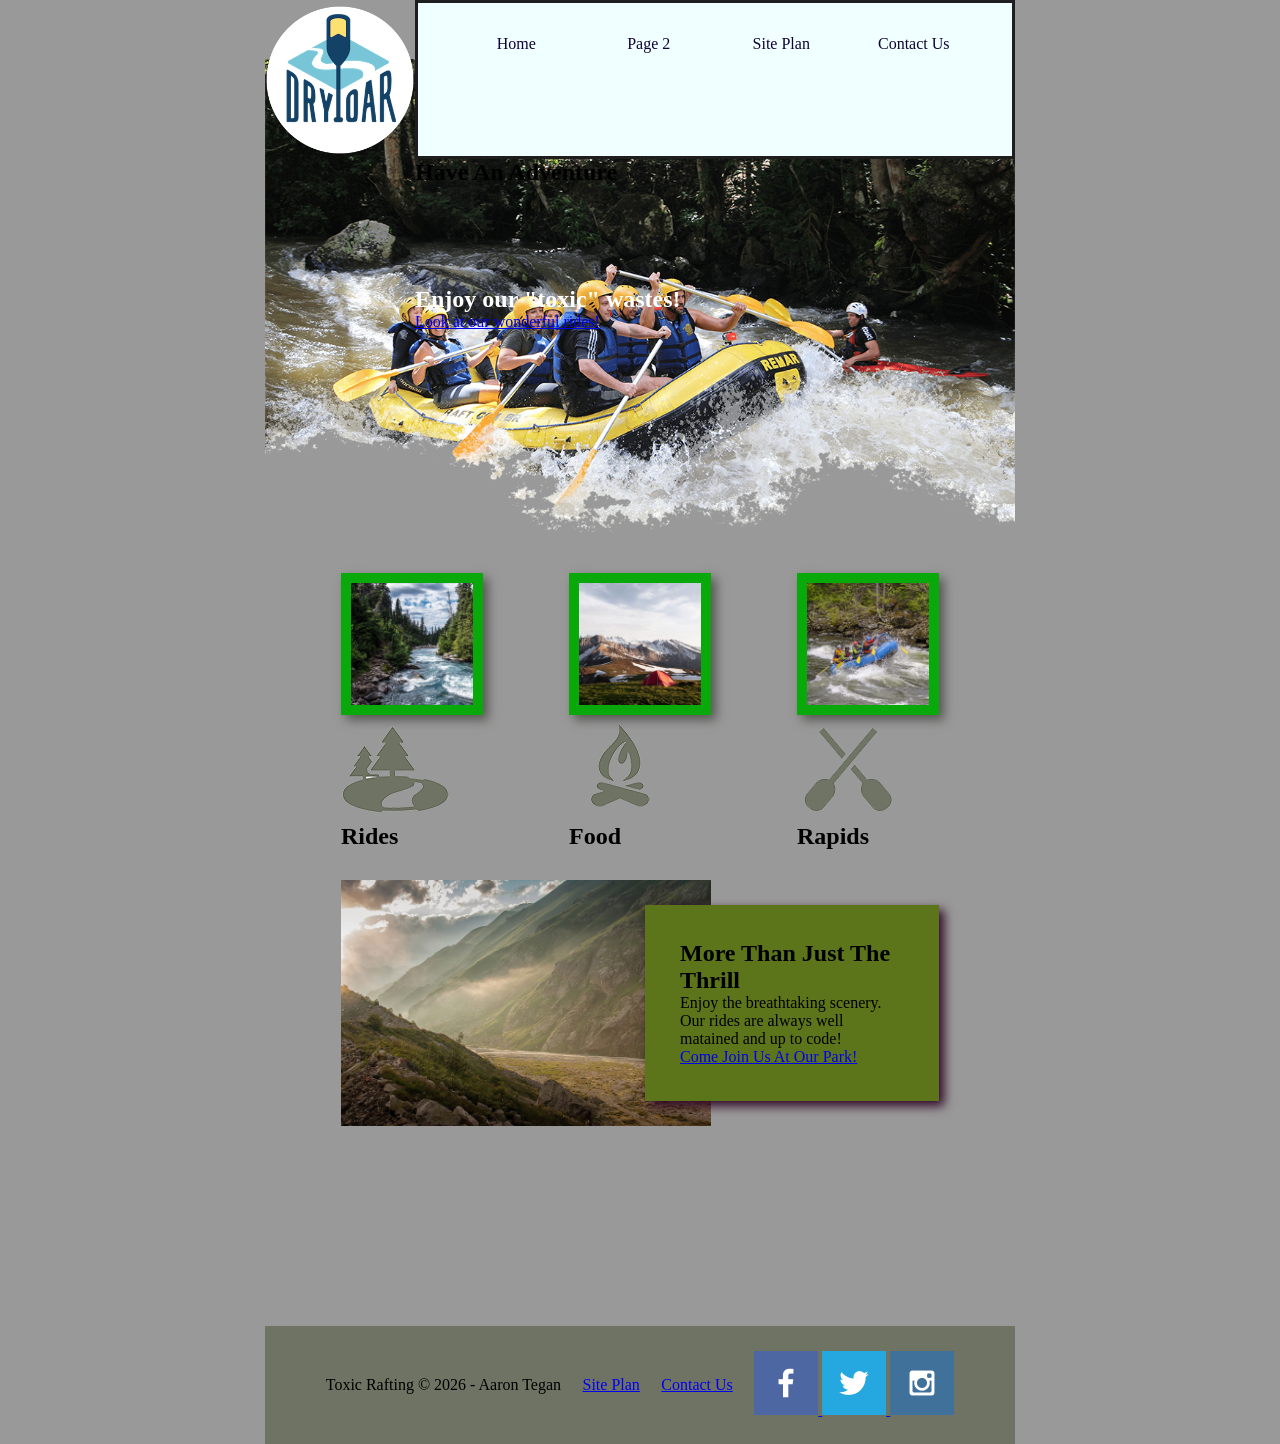
<file: wwr/Index.html>
<!DOCTYPE html>
<html lang="en">
<head>
    <meta charset="UTF-8">
    <meta http-equiv="X-UA-Compatible" content="IE=edge">
    <meta name="viewport" content="width=device-width, initial-scale=1.0">
    <link rel="stylesheet" href="styles/styles.css">
    <title>Toxic rafting | Amusement park | Home</title>
</head>
<body>
     <header>
        <a id="logo_link" href="Index.html">
            <img class="logo" src="images/logo.png" alt="Toxic Rafting Logo">
        </a>
        <nav>
            <a href="Index.html">Home</a>
            <a href="#">Page 2</a>
            <a href="site-plan-rafting.html">Site Plan</a>
            <a href="contactus.html">Contact Us</a>
        </nav>
    </header>
    <div id="hero">
    <div id="hero-box">
        <img id="hero-img" src="images/hero.png" alt="People enjoying roller coasters">
    </div>
    <section id="hero-msg">
        <h1 class="home-title">Have An Adventure</h1>
        <h2> Enjoy our "toxic" wastes!</h2>
        <div class='button-box'>
            <a class='book' href="contactus.html">Look at our wonderful rides!</a>
        </div>
    </section>
</div>
<main class="home-grid">
     <section class="rivers-card">
        <img class="card-img" src="images/rivers.jpg" alt="river in forest">
        <img class="icon" src="images/river_icon.png" alt="river icon">
        <h2>Rides</h2>
    </section>
    <section class="camping-card">
        <img class="card-img" src="images/camping.jpg" alt="tent in mountains">
        <img class="icon" src="images/fire_icon.png" alt="fire icon">
        <h2>Food</h2>
    </section>
    <section class="rapids-card">
        <img class="card-img" src="images/rapids.jpg" alt="rafting boat">
        <img class="icon" src="images/oars.png" alt="oars icon">
        <h2>Rapids</h2>
    </section>
     <img class="mountains" src="images/mountains.jpg" alt="Misty mountains">
    <section class="msg">
        <h2>More Than Just The Thrill</h2>
        <p>Enjoy the breathtaking scenery. Our rides are always well matained and up to code! </p>
        <a class='join' href="rivers.html">Come Join Us At Our Park!</a>
    </section>
</main>
<footer>
    <p>Toxic Rafting &copy; 2026 - Aaron Tegan</p>
    <p><a href="site-plan-rafting.html">Site Plan</a></p>
    <p><a href="contactus.html">Contact Us</a></p>
    <div class="social">
        <a href="https://facebook.com">
            <img src="images/facebook.png" alt="fb icon">
        </a>
        <a href="https://twitter.com">
            <img src="images/twitter.png" alt="twitter icon">
        </a>
        <a href="https://instagram.com">
            <img src="images/instagram.png" alt="instagram icon">
        </a>
    </div>
</footer>
</body>
</html>
</file>
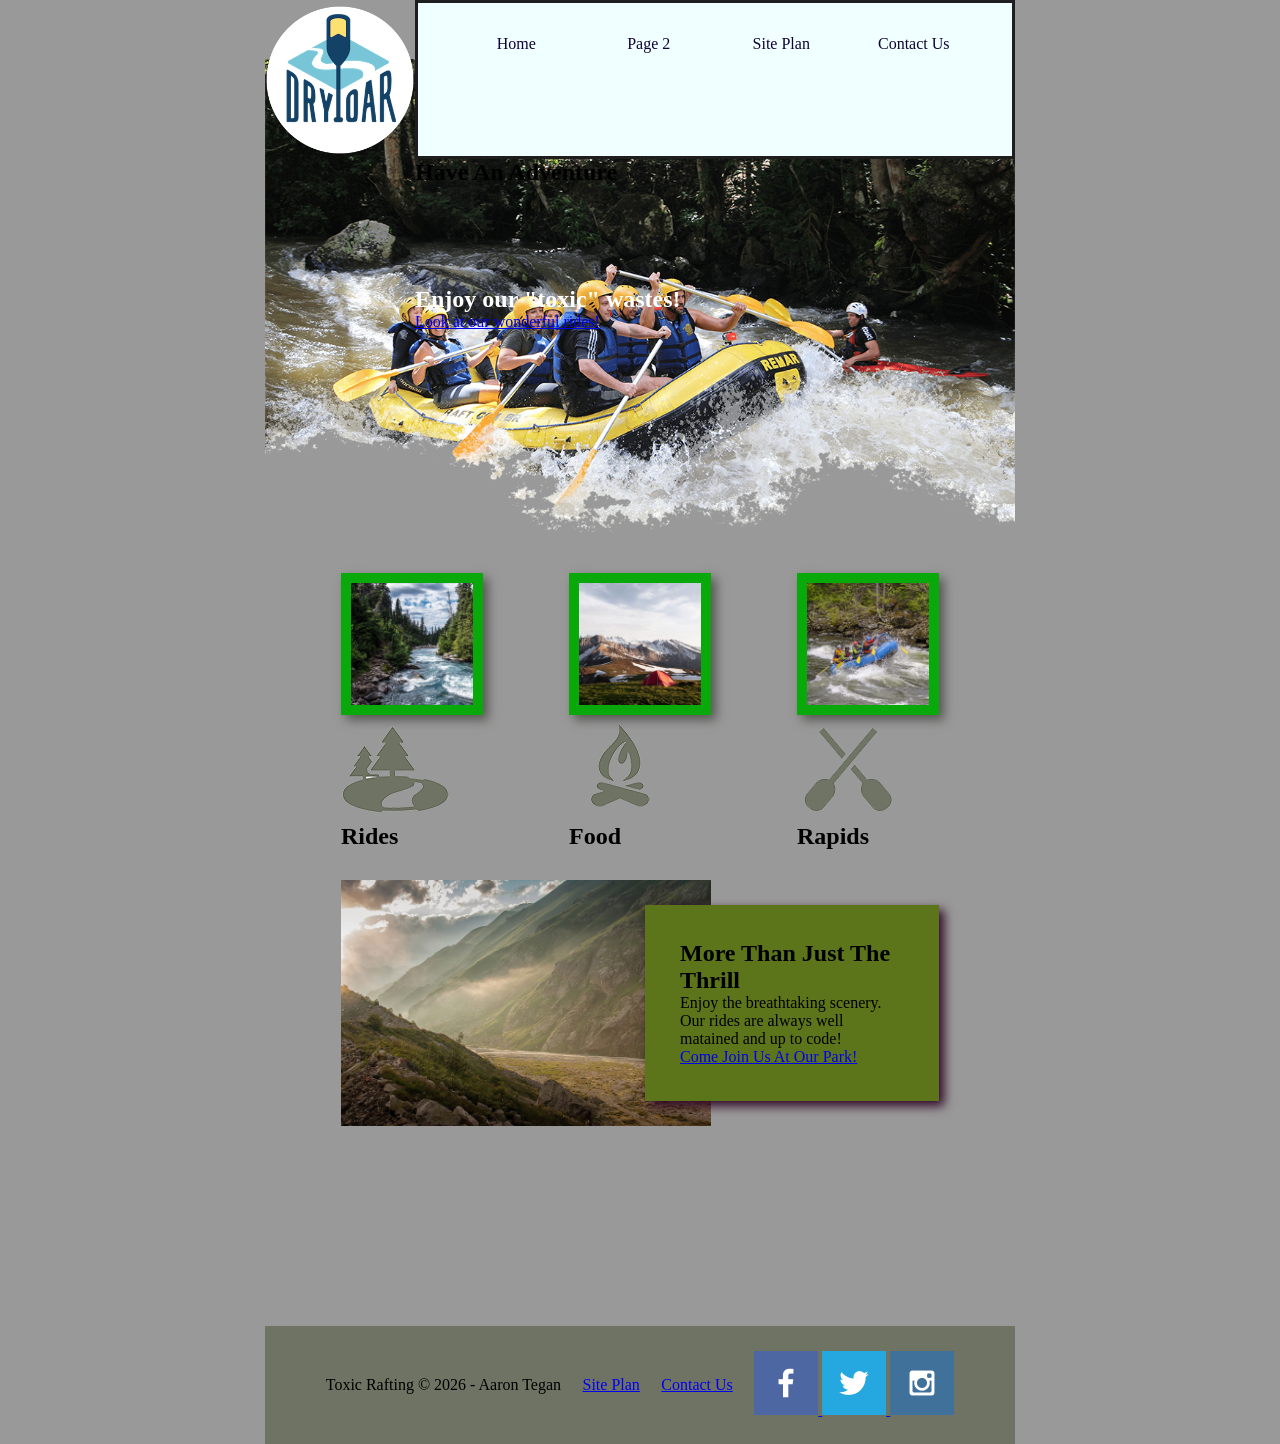
<file: wwr/index.html>
<!DOCTYPE html>
<html lang="en">
<head>
    <meta charset="UTF-8">
    <meta http-equiv="X-UA-Compatible" content="IE=edge">
    <meta name="viewport" content="width=device-width, initial-scale=1.0">
    <link rel="stylesheet" href="styles/styles.css">
    <title>Toxic rafting | Amusement park | Home</title>
</head>
<body>
     <header>
        <a id="logo_link" href="index.html">
            <img class="logo" src="images/logo.png" alt="Toxic Rafting Logo">
        </a>
        <nav>
            <a href="index.html">Home</a>
            <a href="#">Page 2</a>
            <a href="site-plan-rafting.html">Site Plan</a>
            <a href="contactus.html">Contact Us</a>
        </nav>
    </header>
    <div id="hero">
    <div id="hero-box">
        <img id="hero-img" src="images/hero.png" alt="People enjoying roller coasters">
    </div>
    <section id="hero-msg">
        <h1 class="home-title">Have An Adventure</h1>
        <h2> Enjoy our "toxic" wastes!</h2>
        <div class='button-box'>
            <a class='book' href="contactus.html">Look at our wonderful rides!</a>
        </div>
    </section>
</div>
<main class="home-grid">
     <section class="rivers-card">
        <img class="card-img" src="images/rivers.jpg" alt="river in forest">
        <img class="icon" src="images/river_icon.png" alt="river icon">
        <h2>Rides</h2>
    </section>
    <section class="camping-card">
        <img class="card-img" src="images/camping.jpg" alt="tent in mountains">
        <img class="icon" src="images/fire_icon.png" alt="fire icon">
        <h2>Food</h2>
    </section>
    <section class="rapids-card">
        <img class="card-img" src="images/rapids.jpg" alt="rafting boat">
        <img class="icon" src="images/oars.png" alt="oars icon">
        <h2>Rapids</h2>
    </section>
     <img class="mountains" src="images/mountains.jpg" alt="Misty mountains">
    <section class="msg">
        <h2>More Than Just The Thrill</h2>
        <p>Enjoy the breathtaking scenery. Our rides are always well matained and up to code! </p>
        <a class='join' href="rivers.html">Come Join Us At Our Park!</a>
    </section>
</main>
<footer>
    <p>Toxic Rafting &copy; 2026 - Aaron Tegan</p>
    <p><a href="site-plan-rafting.html">Site Plan</a></p>
    <p><a href="contactus.html">Contact Us</a></p>
    <div class="social">
        <a href="https://facebook.com">
            <img src="images/facebook.png" alt="fb icon">
        </a>
        <a href="https://twitter.com">
            <img src="images/twitter.png" alt="twitter icon">
        </a>
        <a href="https://instagram.com">
            <img src="images/instagram.png" alt="instagram icon">
        </a>
    </div>
</footer>
</body>
</html>
</file>
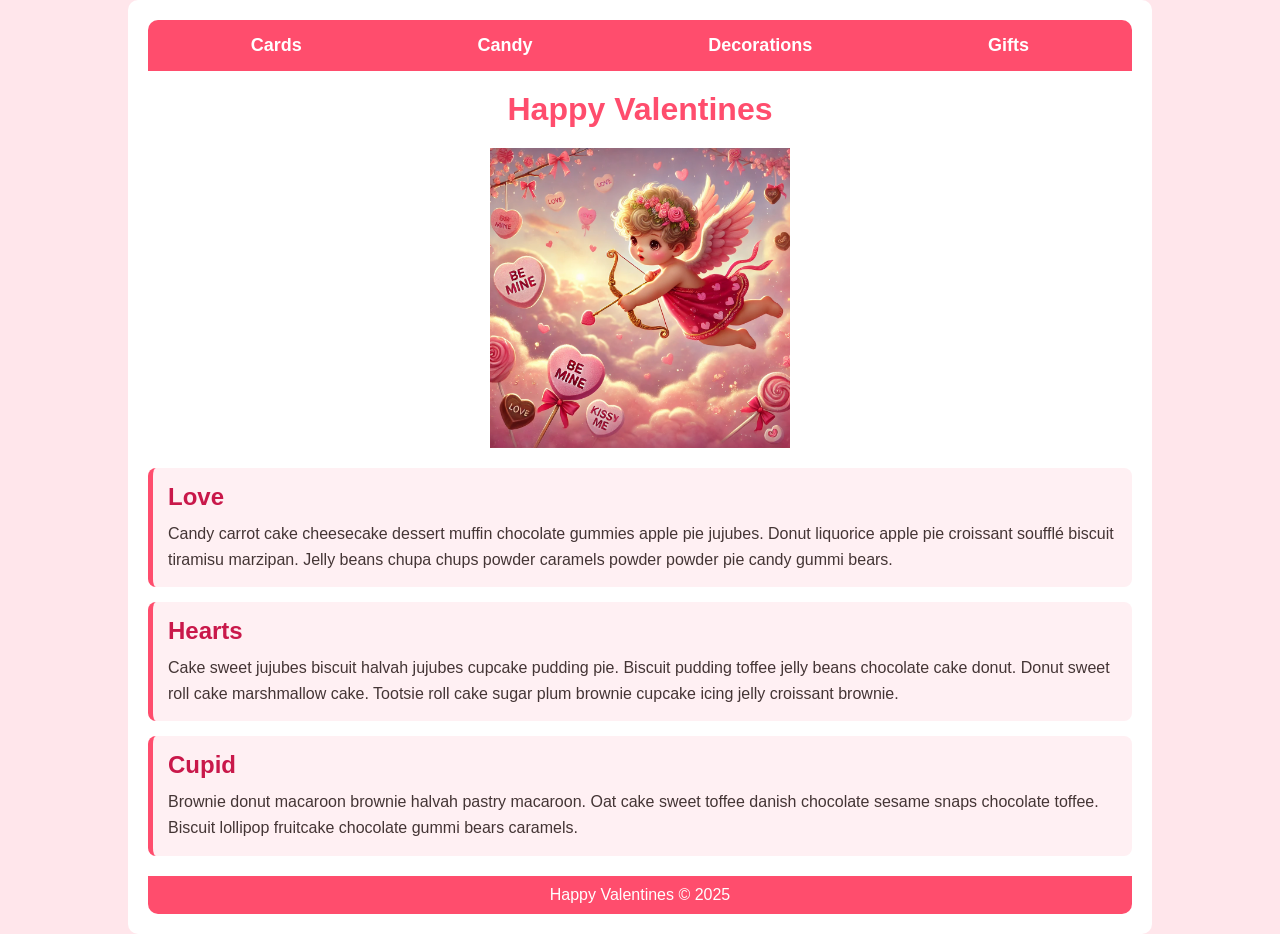
<file: ice/valentines/index.html>
<!DOCTYPE html>
<html lang="en">

<head>
    <meta charset="UTF-8">
    <meta name="viewport" content="width=device-width, initial-scale=1.0">
    <title>Happy Valentines Page</title>
    <link rel="stylesheet" href="styles/styles.css"/>
</head>

<body>
    <div id="wrapper">
        <header>
            <nav>
                <ul>
                    <li>Cards</li>
                    <li>Candy</li>
                    <li>Decorations</li>
                    <li>Gifts</li>
                </ul>
            </nav>
        </header>
        <main>
            <h1>Happy Valentines</h1>
            <img src="images/valentines.png">
            <section>
                <h2>Love</h2>
                <p>Candy carrot cake cheesecake dessert muffin chocolate gummies apple
                    pie jujubes. Donut liquorice apple pie croissant soufflé biscuit
                    tiramisu marzipan. Jelly beans chupa chups powder caramels powder
                    powder pie candy gummi bears. </p>
            </section>
            <section>
                <h2>Hearts</h2>
                <p>Cake sweet jujubes biscuit halvah jujubes cupcake pudding pie. Biscuit
                    pudding toffee jelly beans chocolate cake donut. Donut sweet roll cake
                    marshmallow cake. Tootsie roll cake sugar plum brownie cupcake icing
                    jelly croissant brownie.</p>
            </section>
            <section>
                <h2>Cupid</h2>
                <p>Brownie donut macaroon brownie halvah pastry macaroon. Oat cake sweet
                    toffee danish chocolate sesame snaps chocolate toffee. Biscuit lollipop
                    fruitcake chocolate gummi bears caramels.</p>
            </section>
        </main>
        <footer>
            Happy Valentines &copy; 2025
        </footer>
    </div>
</body>

</html>
</file>
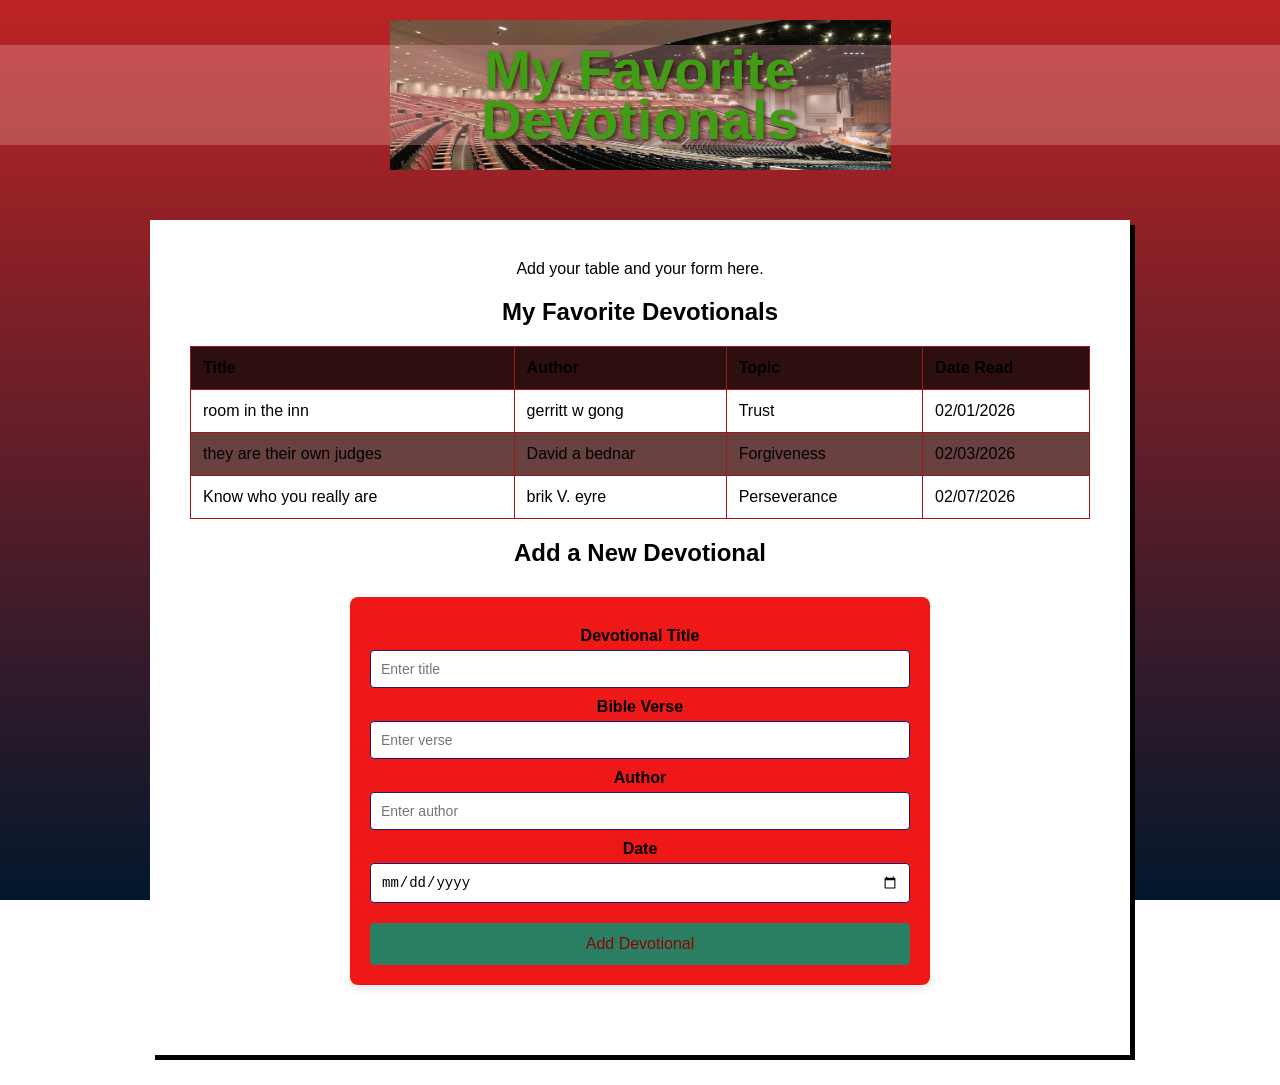
<file: ice/favorite_devo/favdevo.html>
<!DOCTYPE html>
<html lang="en">
<head>
  <meta charset="UTF-8" />
  <meta name="viewport" content="width=device-width, initial-scale=1.0"/>
  <title>My Favorite Devotionals</title>
  <link rel="stylesheet" href="styles/styles.css" />
</head>
<body>
  <div class="container">
    <header class="header">
      <div class="header-image">
        <h1>My Favorite<br>Devotionals</h1>
      </div>
    </header>
    <main>
      <div class="content-box">
        <!-- Add your devotional content here -->
         Add your table and your form here.
        <h2>My Favorite Devotionals</h2>
        <table>
          <thead>
            <tr>
              <th>Title</th>
              <th>Author</th>
              <th>Topic</th>
              <th>Date Read</th>
            </tr>
          </thead>
          <tbody>
            <tr>
              <td>room in the inn</td>
              <td>gerritt w gong</td>
              <td>Trust</td>
              <td>02/01/2026</td>
            </tr>
            <tr>
              <td>they are their own judges</td>
              <td>David a bednar</td>
              <td>Forgiveness</td>
              <td>02/03/2026</td>
            </tr>
            <tr>
              <td>Know who you really are</td>
              <td>brik V. eyre</td>
              <td>Perseverance</td>
              <td>02/07/2026</td>
            </tr>
          </tbody>
          </table>
          <h2>Add a New Devotional</h2>

            <form class="devotional-form">
              <label for="title">Devotional Title</label>
              <input type="text" id="title" name="title" placeholder="Enter title">

              <label for="verse">Bible Verse</label>
              <input type="text" id="verse" name="verse" placeholder="Enter verse">

              <label for="author">Author</label>
              <input type="text" id="author" name="author" placeholder="Enter author">

              <label for="date">Date</label>
              <input type="date" id="date" name="date">

              <button type="submit">Add Devotional</button>
            </form>
      </div>
    </main>
  </div>
</body>
</html>
</file>
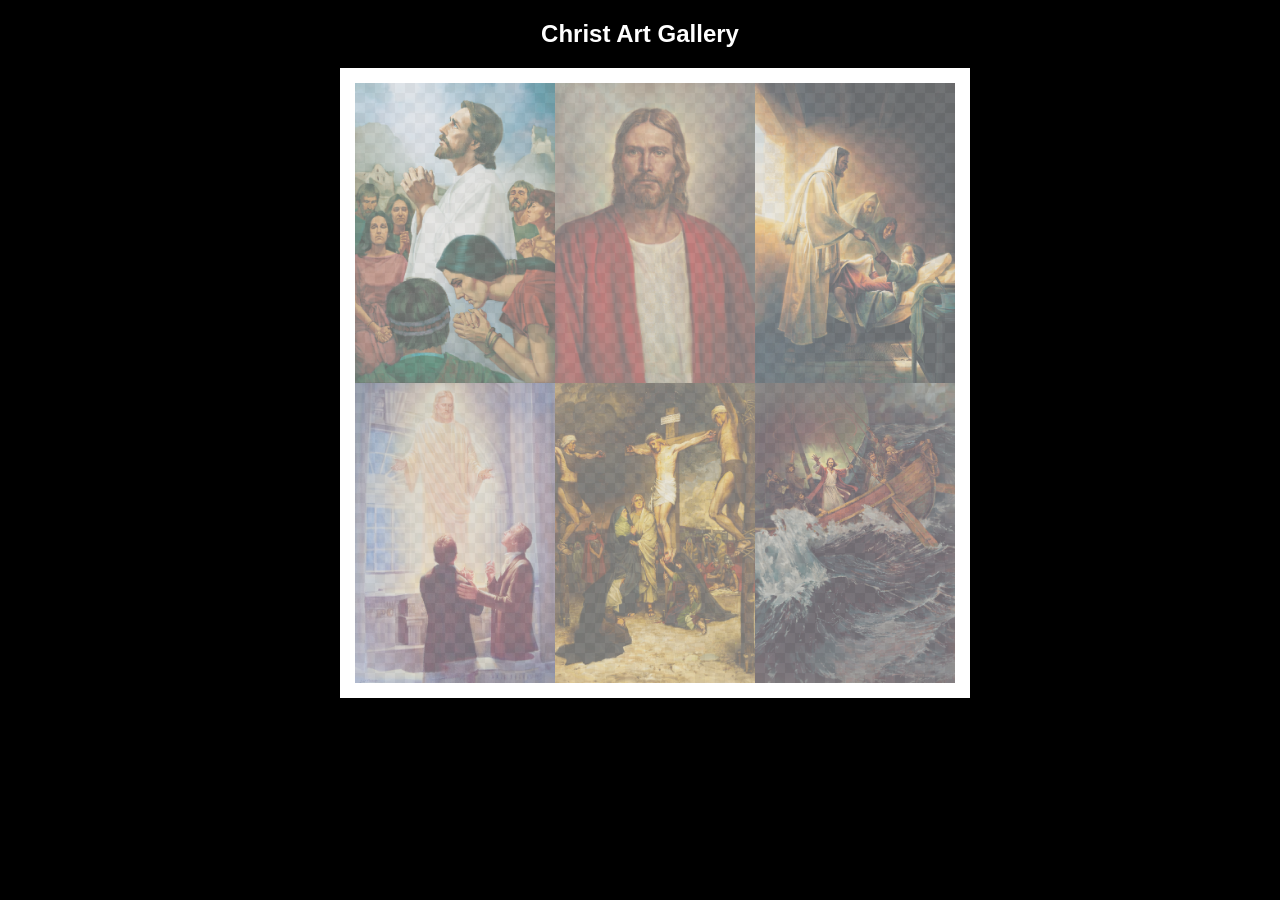
<file: ice/gallery/gallery.html>
<!DOCTYPE html>
<html lang="en">
<head>
    <meta charset="UTF-8">
    <meta name="viewport" content="width=device-width, initial-scale=1.0">
    <title>Images of Christ</title>
    <style>
        body {
            background: black;
        }
        #wrapper{
            width: 600px;
            margin: 0 auto;
        }
        nav {
            color: white;
            text-align: center;
            font-family: Haettenschweiler, 'Arial Narrow Bold', sans-serif;
        }
        #gallery{
            display: grid;
            grid-template-columns: 200px 200px 200px;
            border: 15px solid rgb(255, 255, 255);
            width: 100%;
            background-color: #ddd;
            background-image:
                linear-gradient(45deg, #ccc 26%, transparent 26%), 
                linear-gradient(135deg, #ccc 26%, transparent 26%),
                linear-gradient(45deg, transparent 75%, #ccc 75%),
                linear-gradient(135deg, transparent 75%, #ccc 75%);
            background-size: 20px 20px; /* Must be a square */
            background-position: 0 0, 10px 0, 10px -10px, 0px 10px; 
            
        }
        #gallery a {
            cursor: url('images/christus.png'), pointer;
        }
        #gallery img {
            /* make a thumbnail of the image that is 200x300 
               instead of using width and height here to help the page load faster */
            width: 200px; 
            height: 300px;

            opacity:50%;
            display:block;
        }
        #gallery img:hover{
            opacity: 100%;
        }
    </style>
</head>
<body>
    <div id="wrapper">
        <nav>
            <h1>Christ Art Gallery</h1>
        </nav>
        <main>
            <div id="gallery">
                <a href="images/big/img1.png"><img src="images/big/img1.png" alt="huge file size" ></a>
                <a href="images/big/img2.png"><img src="images/big/img2.png" alt="huge file size" ></a>
                <a href="images/big/img3.png"><img src="images/big/img3.png" alt="huge file size" ></a>
                <a href="images/big/img4.png"><img src="images/big/img4.png" alt="huge file size" ></a>
                <a href="images/big/img5.png"><img src="images/big/img5.png" alt="huge file size" ></a>
                <a href="images/big/img6.png"><img src="images/big/img6.png" alt="huge file size" ></a>
            </div>
        </main>
    </div>
</body>
</html>
</file>
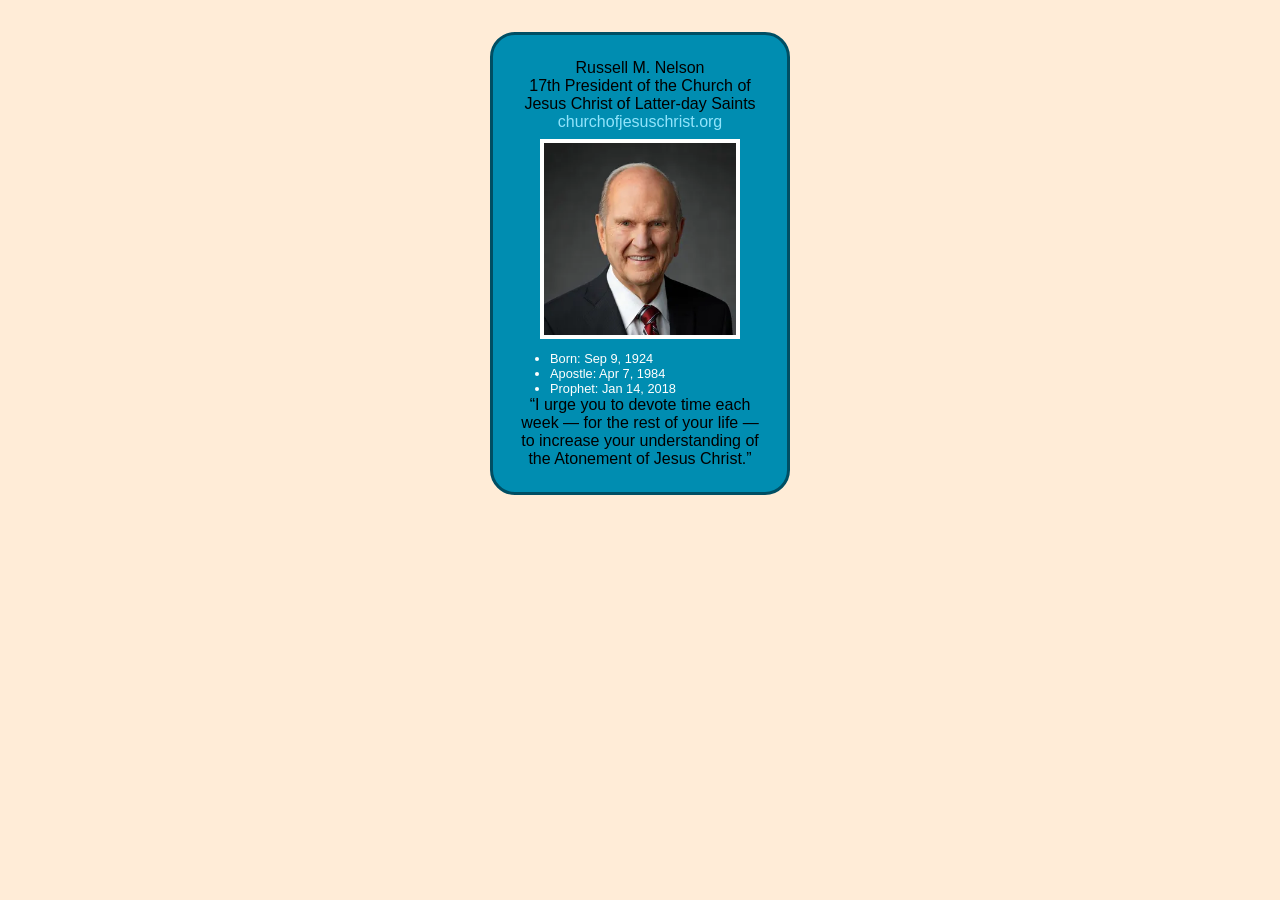
<file: ice/prophet_cards/nelson.html>
<!DOCTYPE html>
<html lang="en">
<head>
    <meta charset="UTF-8">
    <meta name="viewport" content="width=device-width, initial-scale=1.0">
    <title>Russell M. Nelson</title>
    <style>
        /* Insert styles here, this is called an internal stylesheet  */
        * {
            box-sizing: border-box;
            margin: 0;
            padding: 0;
        }
        body {
            background: #FFECD7;
            padding: 2em;
            font-family: helvetica;
        }
        .card img {
            max-width: 200px;
            border: 4px solid #fffffe;
            margin: 0.5em 0;
        }
        .card{
            text-align: center;
            width: 300px;
            margin: 0 auto;
            background-color: #008db1;
            padding: 1.5em;
            border: 3px solid #004e63;
            border-radius: 25px;
        }
        .card h1{
            color: #fffffe;
            font-size: .8em;
            margin: 0.25em 0;
        }
        .card h2{
            color: #91e4fb;
            font-size: .8em;
            text-align: center;
            margin: 0.25em 0;
        }
        .card a{
            text-decoration: none;
            color: #91e4fb;
        }
        .card a:visited{
            color: #91e4fb;
        }
        .card ul{
            text-align: left;
            width: 180px;
            margin: 0 auto;
            font-size: .8em;
            color: #fffffe;
        }
        .card blockquote{
            color: #ffd783;
        }
    </style>
</head>
<body>
    <div class="card">
    <div class="title">Russell M. Nelson</div>

    <div class="subtitle">
      17th President of the Church of Jesus Christ of Latter-day Saints<br>
      <a href="https://www.churchofjesuschrist.org" target="_blank">
        churchofjesuschrist.org
      </a>
    </div>

    <img
      src="images/russell_nelson.png"
      alt="Russell M. Nelson"
      class="portrait"
    >

    <ul>
      <li>Born: Sep 9, 1924</li>
      <li>Apostle: Apr 7, 1984</li>
      <li>Prophet: Jan 14, 2018</li>
    </ul>

    <div class="quote">
      “I urge you to devote time each week — for the rest of your life —
      to increase your understanding of the Atonement of Jesus Christ.”
    </div>
  </div>
    
</body>
</html>
</file>
<file: wwr/styles/styles.css>
* {
    box-sizing: border-box;
    margin: 0;
    padding: 0;
}

body {
    max-width: 750px;
    margin: 0 auto;
    background-color: #999;
}

header {
    display: grid;
    grid-template-columns: 150px auto;
}

nav {
    display: flex;
    justify-content: space-around;
}

#logo_link {
    padding-top: 5px;
    justify-self: center;
    align-self: center;
} 

#hero {
    display: grid;
    grid-template-columns: 1fr 3fr 1fr;
    grid-column: 1/4;
    grid-row: 1/3;
    margin-top: -100px;
}

#hero-msg {
    grid-column: 2/3;
    grid-row: 1/2;
    margin-top: 100px;
}

#hero-msg h2 {
    color: white;
    grid-column: 2/3;
    grid-row: 1/2;
    margin-top: 100px;
}

#hero-img {
    width: 100%;
}

#hero-box {
    grid-column: 1/4;
    grid-row: 1/3;
    z-index: -1;
}

img {
    max-width: 100%;
    height: auto;
}

nav {
    border: 3px solid #1f1e1e;
    display: grid;
    grid-template-columns: repeat(4, 1fr);
    justify-items: center;
    background-color: azure;
    padding: 2em;
}

nav a {
    color: rgb(18, 3, 54);
    text-decoration: none;
}

main {
    display: grid;
    grid-template-columns: repeat(10, 1fr);
    gap: 10px;
    justify-items: center;
}

.card-img {
    border: 10px solid #09a80b;
    transition: transform .5s;
    box-shadow: 5px 5px 10px #565754;
}
.card-img:hover {
    opacity: .6;
    transform: scale(1.1);
}

.card-img, .rivers-card {
    width: 100%;
    grid-column: 2/4;
    grid-row: 2/3;
    justify-items: center;
}
.card-img, .camping-card {
    width: 100%;
    grid-column: 5/7;
    grid-row: 2/3;
    justify-items: center;
}
.card-img, .rapids-card {
    width: 100%;
    grid-column: 8/10;
    grid-row: 2/3;
    justify-items: center;
}
.card-img, #background {
    width: 100%;
    grid-column: 1/11;
    grid-row: 4/9;
}
.card-img, .mountains {
    width: 100%;
    grid-column: 2/7;
    grid-row: 5/8;
    justify-items: center;
}
.card-img, .msg {
    width: 100%;
    grid-column: 6/10;
    grid-row: 6/7;
}

.msg {
    background-color: #5c741a;
    padding: 35px;
    grid-column: 6/10;
    grid-row: 6/7;
    box-shadow: 5px 5px 10px #2f0625;
}

section#red {
    background-color: blanchedalmond;
    grid-column: 2/3;
}

section#blue {
    background-color: #3456;
    grid-column: 1/2;
}

section#green {
    background-color: #5888;
}

section#about {
    grid-column: 1/4;
    border: 3px black;
    text-align: center;
    text-decoration: none;
}

footer {
    background-color: #6f7364;
    padding: 25px 50px;
    margin-top: 200px; 
    display: flex;
    justify-content: space-around;
    align-items: center;
}

@media screen and (max-width: 900px) {
    #hero, .home-grid {
        display: block;
        height: auto;
    }
    nav, footer {
        flex-direction: column;
    }
    nav a {
        display: block;
        padding: 15px;
    }
    #hero {
        margin-top: 0;
    }
    #hero-msg {
        margin-top: 0;
    }
    #hero-msg h4 {
        display: none;
    }
    #hero-msg h1 {
        color: #6f7364;
    }
    .home-title {
        font-size: 25px;
    }
    .rivers-card, .camping-card, .rapids-card { 
        margin: 50px auto;
        width: 60%;
    }
    #background {
        display: none;
    }
    .mountains, .msg {
        width: 80%;
        display: block;
        margin: 0 auto;
    }
    footer {
        margin-top: 25px;
    }
}
</file>
<file: ice/valentines/styles/styles.css>
* {
    margin: 0;
    padding: 0;
    box-sizing: border-box;
}

body {
    font-family: Arial, Helvetica, sans-serif;
    background-color: #ffe6eb;
    color: #443535;
}

#wrapper {
    width: 80%;
    margin: auto;
    background-color: #fff;
    padding: 20px;
    border-radius: 10px;
}

header {
    background-color: #ff4d6d;
    padding: 15px;
    border-radius: 10px 10px 0 0;
}

nav ul {
    list-style-type: none;
    display: flex;
    justify-content: space-around;
}

nav li {
    color: white;
    font-weight: bold;
    font-size: 18px;
}

h1 {
    text-align: center;
    color: #ff4d6d;
    margin: 20px 0;
}

img {
    display: block;
    margin: 0 auto 20px auto;
    max-width: 300px;
}

section {
    background-color: #fff0f3;
    padding: 15px;
    margin-bottom: 15px;
    border-left: 5px solid #ff4d6d;
    border-radius: 8px;
}

h2 {
    color: #c9184a;
    margin-bottom: 10px;
}

p {
    line-height: 1.6;
}

footer {
    text-align: center;
    padding: 10px;
    margin-top: 20px;
    background-color: #ff4d6d;
    color: white;
    border-radius: 0 0 10px 10px;
}
</file>
<file: ice/favorite_devo/styles/styles.css>
body {
  margin: 0;
  height: 100%;
  font-family: Arial, sans-serif;
  background: linear-gradient(to bottom, #bd2424, #03172c);
  background-repeat: no-repeat; /* Just in case */
  background-attachment: fixed;
}

.container {
  text-align: center;
}

.header {
  padding: 20px 0;
}

.header-image {
  background-image: url('../images/icenter.png'); /* Replace with your image */
  background-repeat: no-repeat;
  background-position: center;
  height: 150px;
  display: flex;
  flex-direction: column;
  justify-content: center;
  color: rgb(65, 157, 22);

}

.header-image h1 {
  margin: 0;
  line-height: 0.9;
    font-size: 3.5em;
  font-weight: bold;
  text-shadow: 2px 2px 4px rgba(44, 2, 2, 0.7);
  background: #eaabab55;
}

.content-box {
  background-color: white;
  margin: 30px auto;
  width: 90%;
  max-width: 900px;
  padding: 40px;
  box-shadow: 5px 5px 0px black;
  min-height: 400px;
}
table {
    width: 100%;
    border-collapse: collapse;
    margin-top: 20px;
}

th, td {
    border: 1px solid #9e1717;
    padding: 12px;
    text-align: left;
}

th {
    background-color: #2e0f0f;
    font-weight: bold;
}

tr:nth-child(even) {
    background-color: #694141;
}

.devotional-form {
    width: 60%;
    margin: 30px auto;
    padding: 20px;
    background-color: #ef1818;
    border-radius: 8px;
    box-shadow: 0px 4px 8px rgba(0,0,0,0.1);
    display: flex;
    flex-direction: column;
}

.devotional-form label {
    margin-top: 10px;
    font-weight: bold;
}

.devotional-form input {
    padding: 10px;
    margin-top: 5px;
    border: 1px solid #1b1e66;
    border-radius: 4px;
    font-size: 14px;
}

.devotional-form button {
    margin-top: 20px;
    padding: 12px;
    background-color: #2a7f62;
    color: rgb(140, 5, 5);
    border: none;
    border-radius: 4px;
    font-size: 16px;
    cursor: pointer;
}

.devotional-form button:hover {
    background-color: #14654a;
}
</file>
